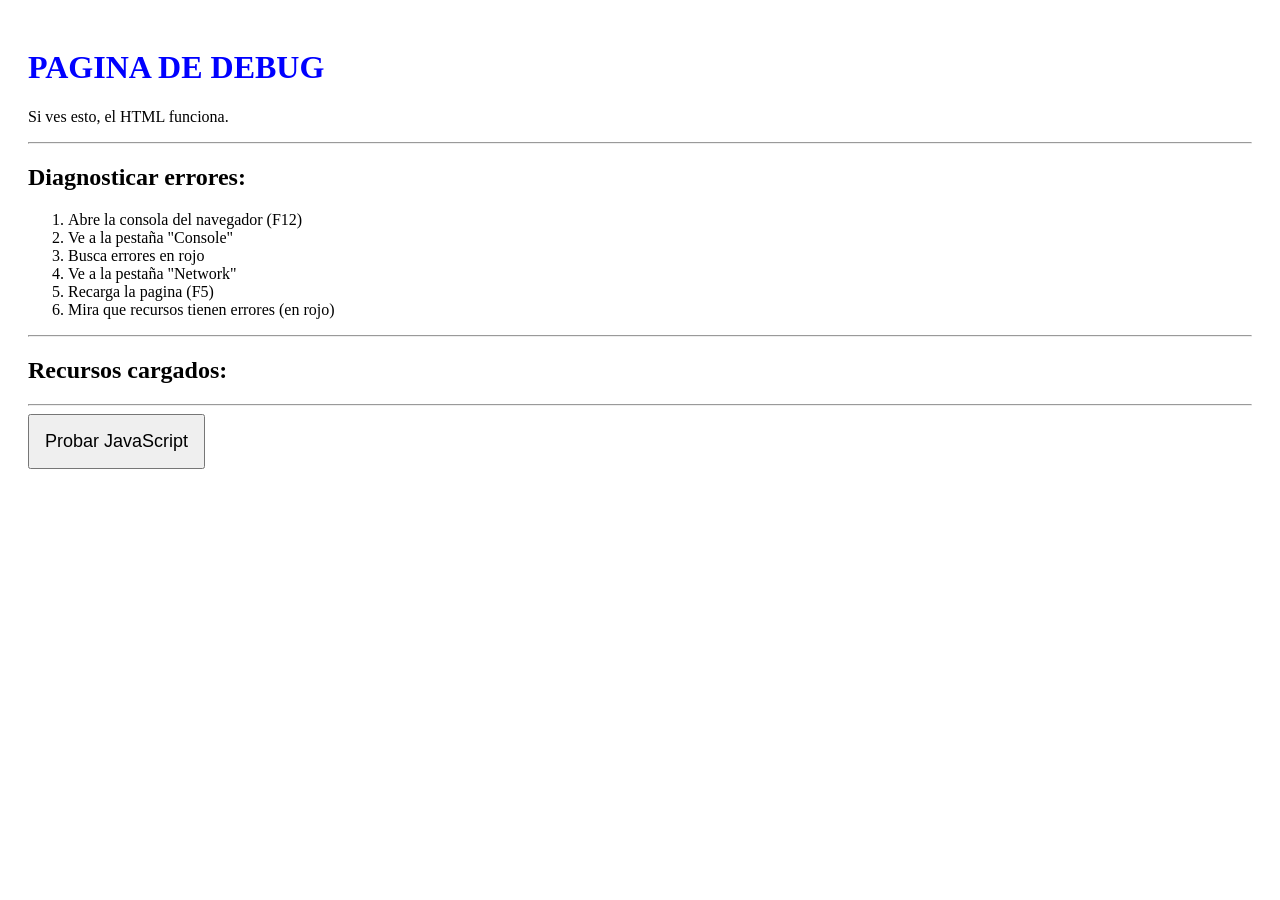
<file: app/templates/debug.html>
<!DOCTYPE html>
<html>
<head>
    <meta charset="UTF-8">
    <title>Debug</title>
</head>
<body style="background: white; color: black; padding: 20px;">
    <h1 style="color: blue;">PAGINA DE DEBUG</h1>
    <p>Si ves esto, el HTML funciona.</p>

    <hr>

    <h2>Diagnosticar errores:</h2>
    <ol>
        <li>Abre la consola del navegador (F12)</li>
        <li>Ve a la pestaña "Console"</li>
        <li>Busca errores en rojo</li>
        <li>Ve a la pestaña "Network"</li>
        <li>Recarga la pagina (F5)</li>
        <li>Mira que recursos tienen errores (en rojo)</li>
    </ol>

    <hr>

    <h2>Recursos cargados:</h2>
    <div id="resources"></div>

    <hr>

    <button onclick="alert('JavaScript funciona')" style="padding: 15px; font-size: 18px;">
        Probar JavaScript
    </button>

    <script>
        // Mostrar todos los recursos cargados
        window.addEventListener('load', function() {
            var resources = performance.getEntriesByType('resource');
            var html = '<ul>';
            resources.forEach(function(r) {
                var status = r.transferSize > 0 ? '✅' : '❓';
                html += '<li>' + status + ' ' + r.name + '</li>';
            });
            html += '</ul>';
            document.getElementById('resources').innerHTML = html;
        });

        console.log('=== DEBUG INFO ===');
        console.log('URL:', window.location.href);
        console.log('User Agent:', navigator.userAgent);
        console.log('==================');
    </script>
</body>
</html>
</file>
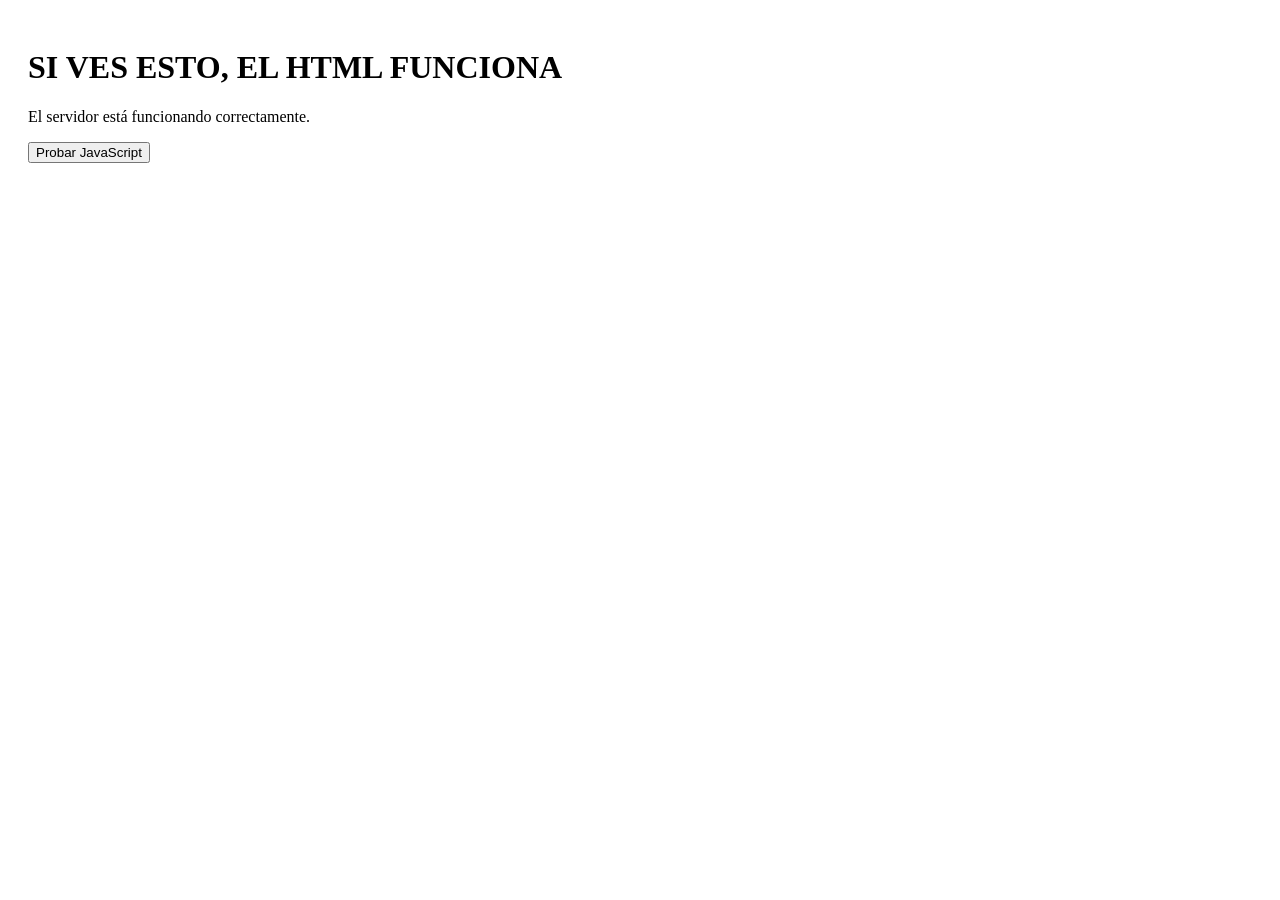
<file: app/templates/test.html>
<!DOCTYPE html>
<html>
<head>
    <meta charset="UTF-8">
    <title>Test</title>
</head>
<body style="background: white; color: black; padding: 20px;">
    <h1>SI VES ESTO, EL HTML FUNCIONA</h1>
    <p>El servidor está funcionando correctamente.</p>
    <button onclick="alert('JavaScript funciona')">Probar JavaScript</button>
</body>
</html>
</file>
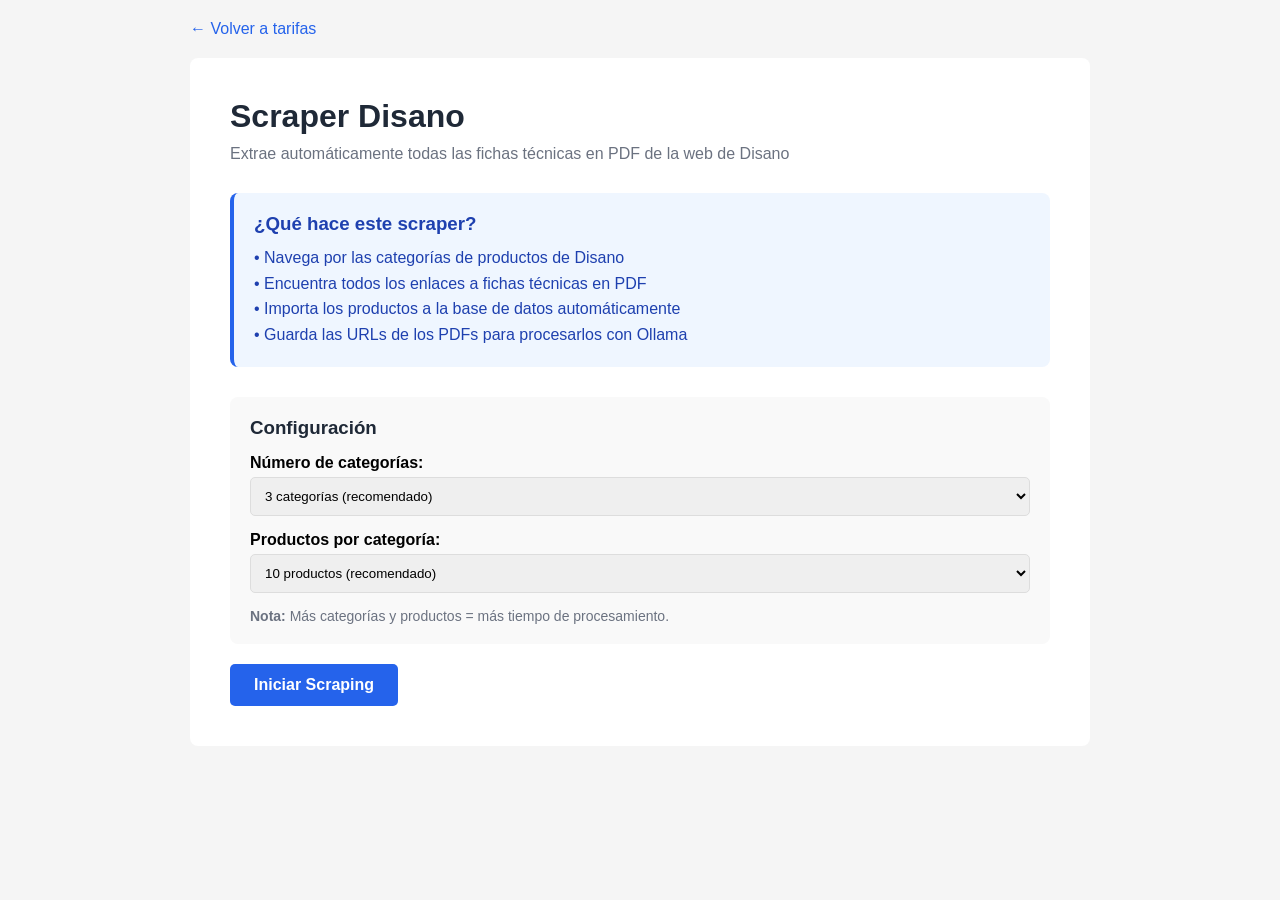
<file: app/templates/scraper/disano.html>
<!DOCTYPE html>
<html lang="es">
<head>
    <meta charset="UTF-8">
    <meta name="viewport" content="width=device-width, initial-scale=1.0">
    <title>Scraper Disano</title>
    <style>
        * { margin: 0; padding: 0; box-sizing: border-box; }
        body { font-family: Arial, sans-serif; background: #f5f5f5; padding: 20px; }
        .container { max-width: 900px; margin: 0 auto; }
        .card { background: white; padding: 40px; border-radius: 8px; margin-bottom: 20px; }
        h1 { color: #1f2937; margin-bottom: 10px; }
        .subtitle { color: #6b7280; margin-bottom: 30px; }
        .info-box { background: #eff6ff; padding: 20px; border-radius: 8px; border-left: 4px solid #2563eb; margin-bottom: 30px; }
        .info-box h3 { color: #1e40af; margin-bottom: 10px; }
        .info-box p { color: #1e40af; line-height: 1.6; }
        .btn { display: inline-block; padding: 12px 24px; border: none; border-radius: 5px; cursor: pointer; font-size: 16px; font-weight: 600; text-decoration: none; }
        .btn-primary { background: #2563eb; color: white; }
        .btn-primary:hover { background: #1d4ed8; }
        .btn-primary:disabled { background: #9ca3af; cursor: not-allowed; }
        .btn-secondary { background: #6b7280; color: white; }
        .results { margin-top: 30px; display: none; }
        .results.show { display: block; }
        .result-item { background: #f9f9f9; padding: 15px; margin-bottom: 10px; border-radius: 5px; }
        .result-item h4 { color: #1f2937; margin-bottom: 5px; }
        .result-item p { color: #6b7280; font-size: 14px; }
        .stats { display: flex; gap: 20px; margin-top: 20px; }
        .stat { background: #f3f4f6; padding: 20px; border-radius: 8px; flex: 1; text-align: center; }
        .stat-value { font-size: 32px; font-weight: bold; color: #2563eb; }
        .stat-label { color: #6b7280; font-size: 14px; margin-top: 5px; }
        .progress { margin-top: 20px; display: none; }
        .progress-bar { width: 100%; height: 30px; background: #e5e7eb; border-radius: 5px; overflow: hidden; }
        .progress-fill { height: 100%; background: #2563eb; transition: width 0.3s; display: flex; align-items: center; justify-content: center; color: white; font-weight: 600; }
        .back-link { display: inline-block; margin-bottom: 20px; color: #2563eb; text-decoration: none; }
        .log { background: #1f2937; color: #10b981; padding: 15px; border-radius: 5px; font-family: monospace; font-size: 12px; margin-top: 20px; max-height: 200px; overflow-y: auto; }
        .log-entry { margin-bottom: 5px; }
    </style>
</head>
<body>
    <div class="container">
        <a href="/tarifas" class="back-link">← Volver a tarifas</a>

        <div class="card">
            <h1>Scraper Disano</h1>
            <p class="subtitle">Extrae automáticamente todas las fichas técnicas en PDF de la web de Disano</p>

            <div class="info-box">
                <h3>¿Qué hace este scraper?</h3>
                <p>
                    • Navega por las categorías de productos de Disano<br>
                    • Encuentra todos los enlaces a fichas técnicas en PDF<br>
                    • Importa los productos a la base de datos automáticamente<br>
                    • Guarda las URLs de los PDFs para procesarlos con Ollama
                </p>
            </div>

            <div style="background: #f9f9f9; padding: 20px; border-radius: 8px; margin-bottom: 20px;">
                <h3 style="margin-bottom: 15px; color: #1f2937;">Configuración</h3>

                <div style="margin-bottom: 15px;">
                    <label style="display: block; font-weight: 600; margin-bottom: 5px;">Número de categorías:</label>
                    <select id="maxCategories" style="width: 100%; padding: 10px; border: 1px solid #ddd; border-radius: 5px;">
                        <option value="1">1 categoría (prueba rápida)</option>
                        <option value="3" selected>3 categorías (recomendado)</option>
                        <option value="5">5 categorías</option>
                        <option value="10">10 categorías</option>
                        <option value="24">Todas (24)</option>
                    </select>
                </div>

                <div style="margin-bottom: 15px;">
                    <label style="display: block; font-weight: 600; margin-bottom: 5px;">Productos por categoría:</label>
                    <select id="maxProducts" style="width: 100%; padding: 10px; border: 1px solid #ddd; border-radius: 5px;">
                        <option value="5">5 productos (muy rápido)</option>
                        <option value="10" selected>10 productos (recomendado)</option>
                        <option value="20">20 productos</option>
                        <option value="50">50 productos</option>
                        <option value="0">Sin límite</option>
                    </select>
                </div>

                <p style="font-size: 14px; color: #6b7280;">
                    <strong>Nota:</strong> Más categorías y productos = más tiempo de procesamiento.
                </p>
            </div>

            <button id="startBtn" class="btn btn-primary" onclick="startScraper()">
                Iniciar Scraping
            </button>

            <div id="progress" class="progress">
                <div class="progress-bar">
                    <div id="progressFill" class="progress-fill" style="width: 0%;">0%</div>
                </div>
            </div>

            <div id="log" class="log" style="display: none;"></div>
        </div>

        <div id="results" class="results card">
            <h2 style="margin-bottom: 20px;">Resultados</h2>

            <div class="stats">
                <div class="stat">
                    <div id="pdfsFound" class="stat-value">0</div>
                    <div class="stat-label">PDFs Encontrados</div>
                </div>
                <div class="stat">
                    <div id="productsAdded" class="stat-value">0</div>
                    <div class="stat-label">Productos Añadidos</div>
                </div>
                <div class="stat">
                    <div id="productsUpdated" class="stat-value">0</div>
                    <div class="stat-label">Productos Actualizados</div>
                </div>
            </div>

            <h3 style="margin-top: 30px; margin-bottom: 15px;">Primeros 10 PDFs encontrados:</h3>
            <div id="pdfList"></div>

            <div style="margin-top: 30px; text-align: center;">
                <a href="/tarifas" class="btn btn-success">Ver Productos en Tarifas</a>
                <a href="/tarifas" class="btn btn-secondary" onclick="return processAll();">Procesar Todos con Ollama</a>
            </div>
        </div>
    </div>

    <script>
        function addLog(message) {
            const log = document.getElementById('log');
            const entry = document.createElement('div');
            entry.className = 'log-entry';
            entry.textContent = `[${new Date().toLocaleTimeString()}] ${message}`;
            log.appendChild(entry);
            log.scrollTop = log.scrollHeight;
        }

        function updateProgress(percent, message) {
            const progressFill = document.getElementById('progressFill');
            progressFill.style.width = percent + '%';
            progressFill.textContent = percent + '%';
            if (message) addLog(message);
        }

        async function startScraper() {
            const btn = document.getElementById('startBtn');
            const progress = document.getElementById('progress');
            const log = document.getElementById('log');

            btn.disabled = true;
            btn.textContent = 'Scrapeando... (puede tardar varios minutos)';
            progress.style.display = 'block';
            log.style.display = 'block';

            addLog('Iniciando scraper de Disano...');

            try {
                updateProgress(10, 'Conectando con Disano...');

                // Obtener configuración
                const maxCategories = document.getElementById('maxCategories').value;
                const maxProducts = document.getElementById('maxProducts').value;

                addLog(`Configuración: ${maxCategories} categorías, ${maxProducts} productos/categoría`);

                // Crear formulario con los datos
                const formData = new FormData();
                formData.append('max_categories', maxCategories);
                formData.append('max_products', maxProducts);

                const response = await fetch('/scraper/disano/run', {
                    method: 'POST',
                    body: formData
                });

                updateProgress(50, 'Procesando resultados...');

                const result = await response.json();

                if (result.success) {
                    updateProgress(100, '¡Scraping completado!');

                    // Mostrar resultados
                    document.getElementById('pdfsFound').textContent = result.pdfs_found;
                    document.getElementById('productsAdded').textContent = result.products_added;
                    document.getElementById('productsUpdated').textContent = result.products_updated;

                    // Mostrar lista de PDFs
                    const pdfList = document.getElementById('pdfList');
                    pdfList.innerHTML = '';

                    result.pdfs.forEach(pdf => {
                        const item = document.createElement('div');
                        item.className = 'result-item';
                        item.innerHTML = `
                            <h4>${pdf.name}</h4>
                            <p><strong>Código:</strong> ${pdf.product_code || 'N/A'}</p>
                            <p><strong>URL:</strong> <a href="${pdf.url}" target="_blank">${pdf.url}</a></p>
                        `;
                        pdfList.appendChild(item);
                    });

                    // Mostrar sección de resultados
                    document.getElementById('results').classList.add('show');

                    addLog(`✓ ${result.pdfs_found} PDFs encontrados`);
                    addLog(`✓ ${result.products_added} productos añadidos`);
                    addLog(`✓ ${result.products_updated} productos actualizados`);
                } else {
                    addLog('✗ Error: ' + result.error);
                    alert('Error: ' + result.error);
                }
            } catch (error) {
                addLog('✗ Error: ' + error.message);
                alert('Error: ' + error.message);
            } finally {
                btn.disabled = false;
                btn.textContent = 'Iniciar Scraping';
            }
        }

        function processAll() {
            alert('Esta función procesará todos los productos con Ollama. Implementación pendiente.');
            return false;
        }
    </script>
</body>
</html>
</file>
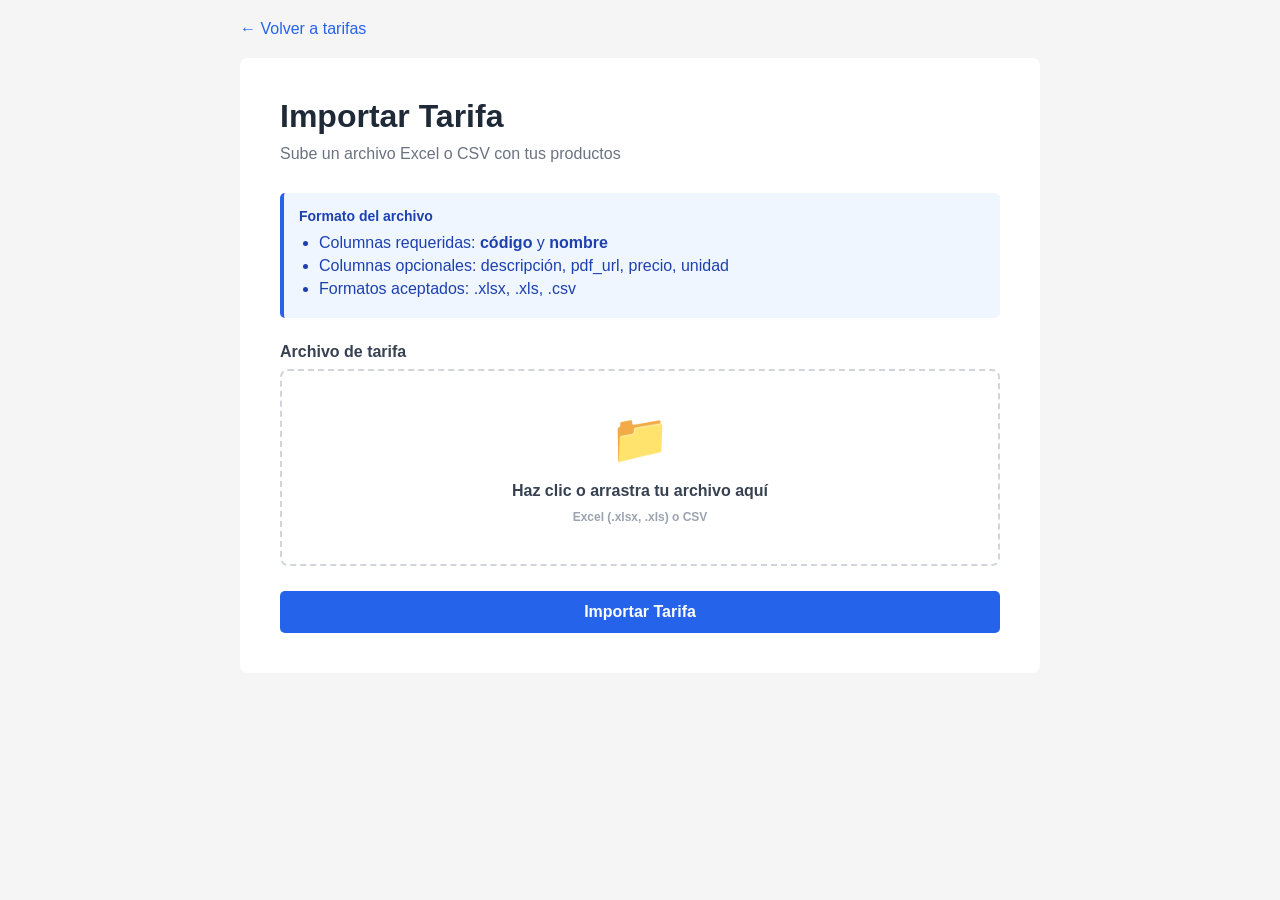
<file: app/templates/tarifas/upload.html>
<!DOCTYPE html>
<html lang="es">
<head>
    <meta charset="UTF-8">
    <meta name="viewport" content="width=device-width, initial-scale=1.0">
    <title>Importar Tarifa</title>
    <style>
        * { margin: 0; padding: 0; box-sizing: border-box; }
        body { font-family: Arial, sans-serif; background: #f5f5f5; padding: 20px; }
        .container { max-width: 800px; margin: 0 auto; }
        .card { background: white; padding: 40px; border-radius: 8px; }
        h1 { color: #1f2937; margin-bottom: 10px; }
        .subtitle { color: #6b7280; margin-bottom: 30px; }
        .form-group { margin-bottom: 25px; }
        label { display: block; font-weight: 600; margin-bottom: 8px; color: #374151; }
        .file-drop { border: 2px dashed #d1d5db; padding: 40px; text-align: center; border-radius: 8px; cursor: pointer; transition: all 0.3s; }
        .file-drop:hover { border-color: #2563eb; background: #eff6ff; }
        .file-drop input { display: none; }
        .file-icon { font-size: 48px; margin-bottom: 15px; }
        .btn { display: inline-block; padding: 12px 24px; border: none; border-radius: 5px; cursor: pointer; font-size: 16px; font-weight: 600; text-decoration: none; }
        .btn-primary { background: #2563eb; color: white; width: 100%; }
        .btn-secondary { background: #6b7280; color: white; }
        .info-box { background: #eff6ff; padding: 15px; border-radius: 5px; margin-bottom: 25px; border-left: 4px solid #2563eb; }
        .info-box h3 { color: #1e40af; margin-bottom: 10px; font-size: 14px; }
        .info-box ul { margin-left: 20px; color: #1e40af; }
        .info-box li { margin-bottom: 5px; }
        .back-link { display: inline-block; margin-bottom: 20px; color: #2563eb; text-decoration: none; }
    </style>
</head>
<body>
    <div class="container">
        <a href="/tarifas" class="back-link">← Volver a tarifas</a>

        <div class="card">
            <h1>Importar Tarifa</h1>
            <p class="subtitle">Sube un archivo Excel o CSV con tus productos</p>

            <div class="info-box">
                <h3>Formato del archivo</h3>
                <ul>
                    <li>Columnas requeridas: <strong>código</strong> y <strong>nombre</strong></li>
                    <li>Columnas opcionales: descripción, pdf_url, precio, unidad</li>
                    <li>Formatos aceptados: .xlsx, .xls, .csv</li>
                </ul>
            </div>

            <form action="/tarifas/upload" method="post" enctype="multipart/form-data">
                <div class="form-group">
                    <label>Archivo de tarifa</label>
                    <label class="file-drop">
                        <input type="file" name="tariff_file" accept=".xlsx,.xls,.csv" required id="fileInput">
                        <div class="file-icon">📁</div>
                        <div id="fileName">Haz clic o arrastra tu archivo aquí</div>
                        <div style="font-size: 12px; color: #9ca3af; margin-top: 10px;">
                            Excel (.xlsx, .xls) o CSV
                        </div>
                    </label>
                </div>

                <button type="submit" class="btn btn-primary">Importar Tarifa</button>
            </form>
        </div>
    </div>

    <script>
        const fileInput = document.getElementById('fileInput');
        const fileName = document.getElementById('fileName');

        fileInput.addEventListener('change', function(e) {
            if (e.target.files.length > 0) {
                fileName.textContent = e.target.files[0].name;
            }
        });
    </script>
</body>
</html>
</file>
